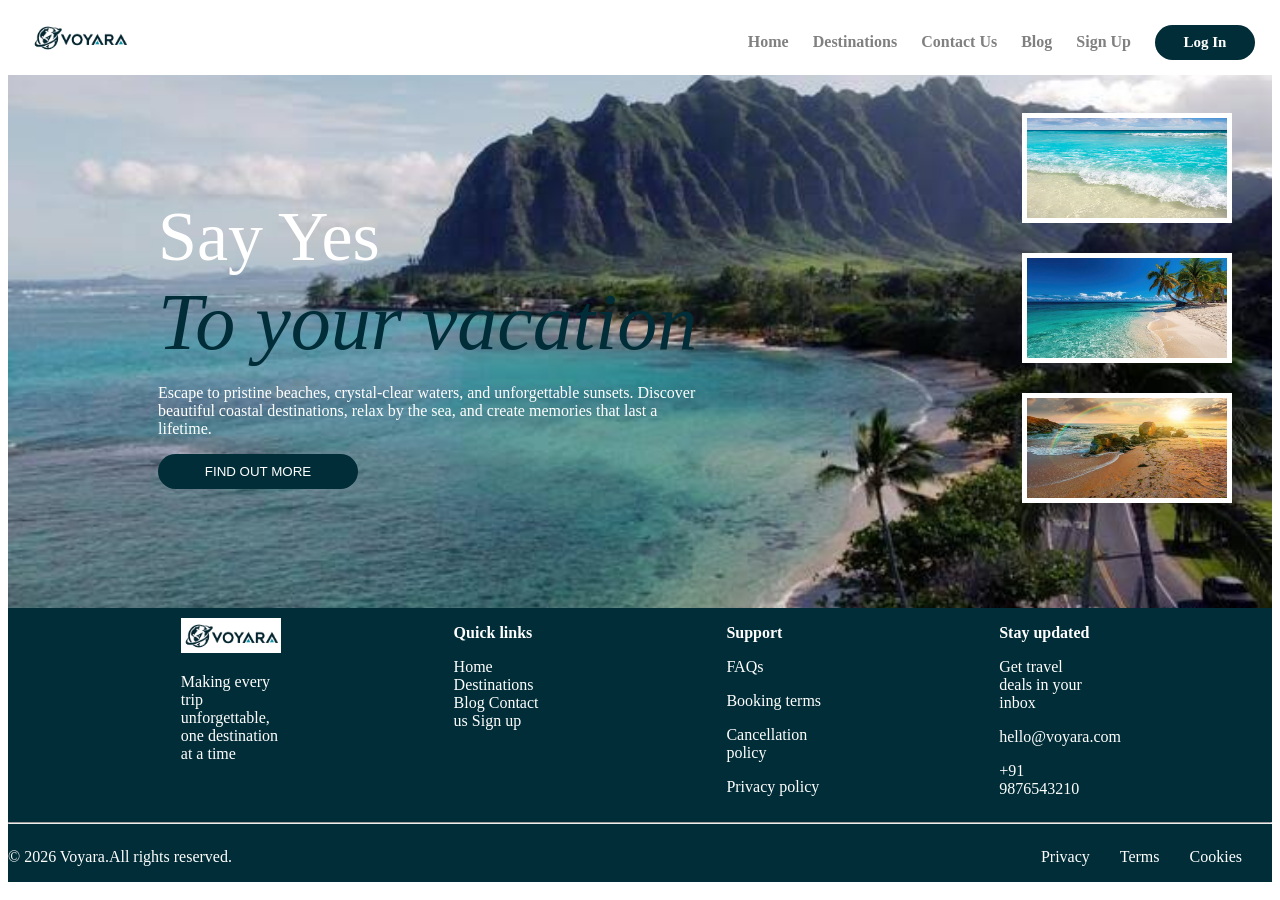
<file: index.html>
<!DOCTYPE html>
<html lang="en">
<head>
    <meta charset="UTF-8">
    <meta name="viewport" content="width=device-width, initial-scale=1.0">
    <title>Voyara</title>
    <link rel="stylesheet" href="style.css">
</head>
<body>
    <!-- Navbar -->
    <header>
        <div class="nav_bar">
            <div class="logo_name">
                <img src="logo.png" alt="Voyara" width="100px" height="35px">
            </div>
            <div class="pages">
                <a href="index.html">Home</a>
                <a href="destination.html">Destinations</a>
                <a href="contact_us.html">Contact Us</a>
                <a href="blog.html">Blog</a>
                <a href="sign_up.html">Sign Up</a>
                <a href="log_in.html" id="login">Log In</a>
            </div>
        </div>
    </header>
    

    <!-- hero section -->

    <div class="Hero_Sec">
        <div class="text">
            <p class="white">Say Yes</p>
            <p class="green">To your vacation</p>
            <p class="describe">Escape to pristine beaches, crystal-clear waters, and unforgettable sunsets. Discover beautiful coastal destinations, relax by the sea, and create memories that last a lifetime.</p>
            <button>FIND OUT MORE</button>
        </div>
        <div class="images">
            <img src="bg2.jpg" alt="img1" width="200px", height="100px">
            <img src="bg3.jpeg" alt="img2" width="200px", height="100px">
            <img src="bg4.jpg" alt="img3" width="200px", height="100px">
        </div>
    </div>

    <!-- Footer -->
     <footer>
        <div class="contents">
            <div>
                <img src="logo.png" alt="Voyara" width="100px" height="35px" style="background-color: white; margin-top: 10px;">
                <p>Making every trip unforgettable, one destination at a time</p>
            </div>
            <div>
                <p class="foot_main">Quick links</p>
                <a class="links" href="index.html">Home</a>
                <a class="links" class="links" href="destination.html">Destinations</a>
                <a class="links" href="blog.html">Blog</a>
                <a class="links" href="contact_us.html">Contact us</a>
                <a class="links" href="sign_up.html">Sign up</a>
            </div>
            <div>
                <p class="foot_main">Support</p>
                <p>FAQs</p>
                <p>Booking terms</p>
                <p>Cancellation policy</p>
                <p>Privacy policy</p>
            </div>
            <div>
                <p class="foot_main">Stay updated</p>
                <p>Get travel deals in your inbox</p>
                <p>hello@voyara.com</p>
                <p>+91 9876543210</p>
            </div>
        </div>
        <hr>
        <div class="ending">
            <div><p>© 2026 Voyara.All rights reserved.</p></div>
            <div class="PTC">
                <p>Privacy</p>
                <p>Terms</p>
                <p>Cookies</p>
            </div>
        </div>
     </footer>
</body>
</html>
</file>
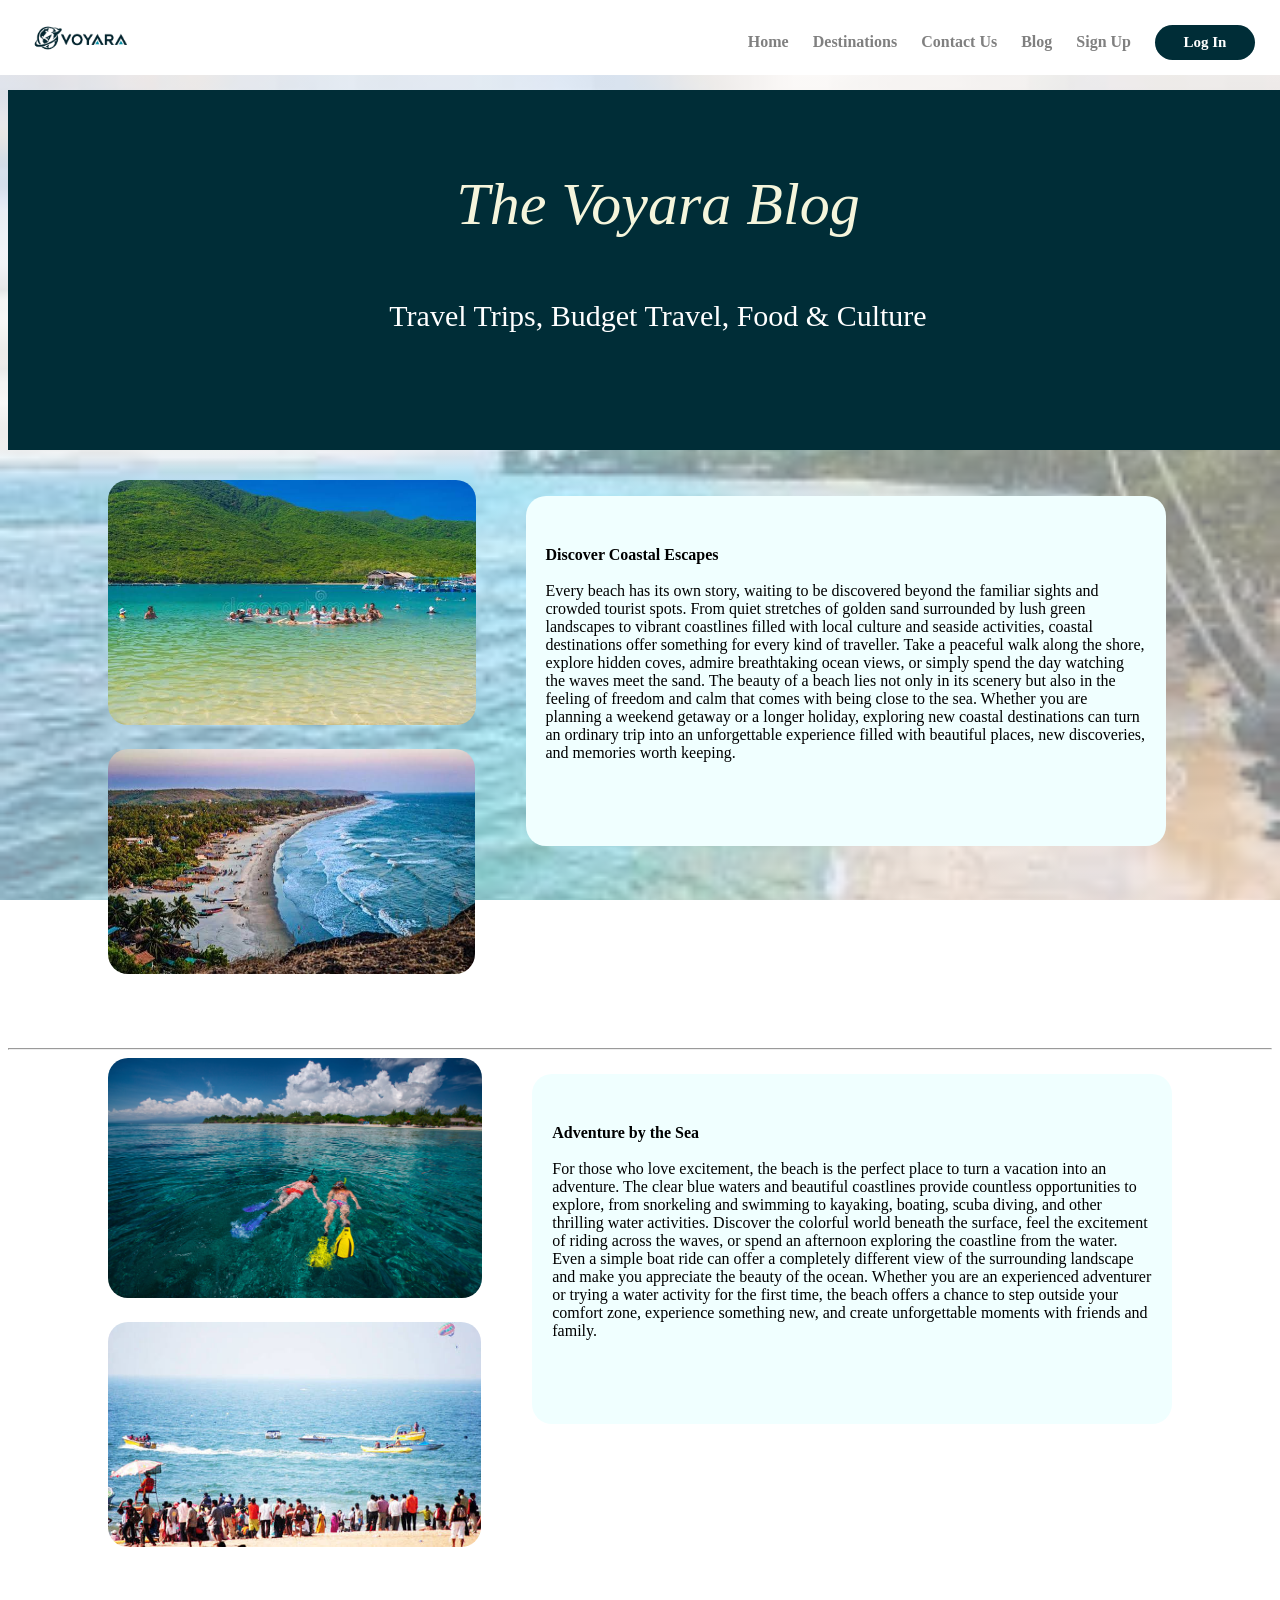
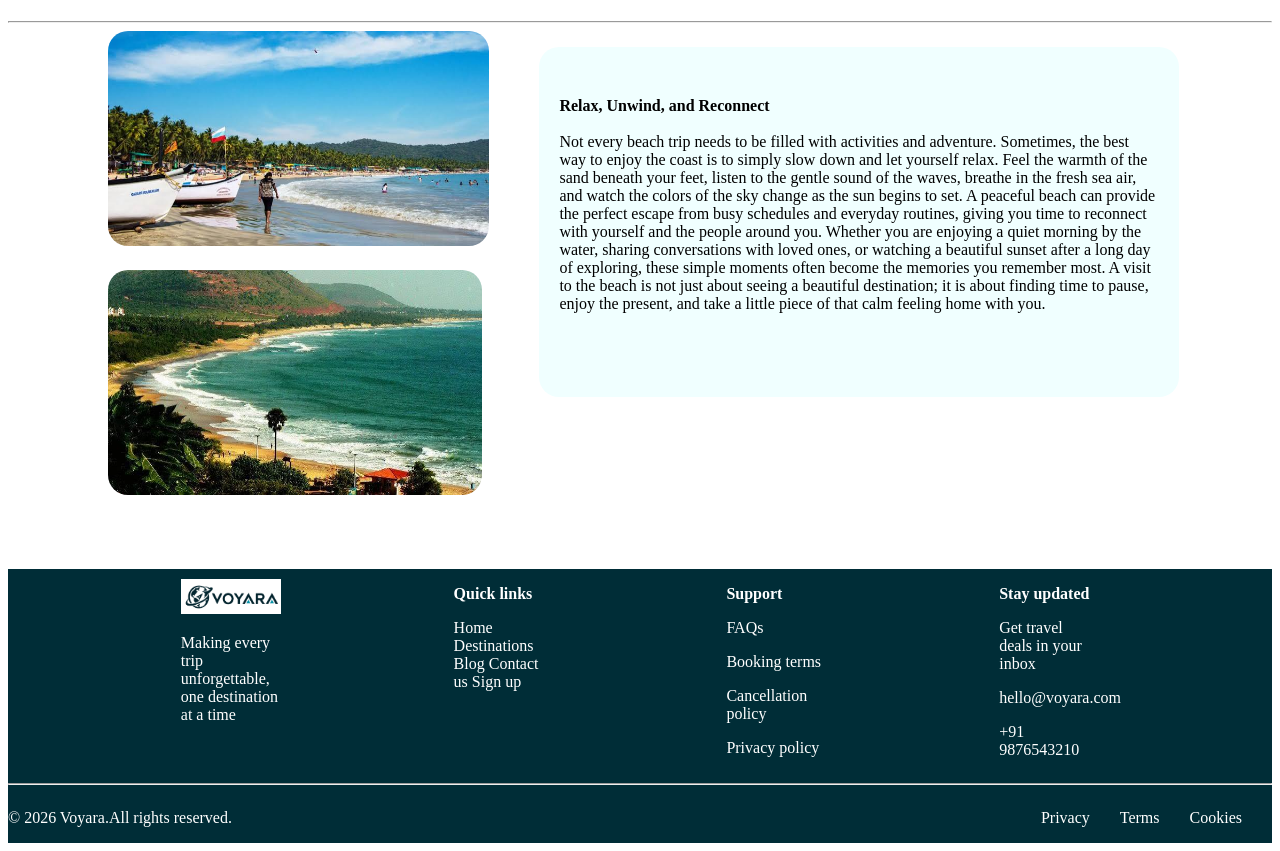
<file: blog.html>
<!DOCTYPE html>
<html lang="en">
<head>
    <meta charset="UTF-8">
    <meta name="viewport" content="width=device-width, initial-scale=1.0">
    <title>Voyara</title>
    <link rel="stylesheet" href="style.css">
    <style>

        body {
           background-image: linear-gradient(rgba(255, 255, 255, 0.5), rgba(255, 255, 255, 0.5)), url("background_img.jpg");
            background-size: cover;
            background-position: center;
            background-attachment: fixed;
        }

        /* Using flex box */

        /* .options {
            display: flex;
            flex-wrap: wrap;
            justify-content: space-evenly;
            align-content: center;
            margin-bottom: 40px;
        } */

        /* Using CSS Grid */

        .bricks {
            display: flex;
            flex-direction: row;
            margin-bottom: 50px;
            margin-left: 100px;
        }

        .bricks > div p{
            height: 250px;
            width: 600px;
        }

        .bricks div img {
            border-radius: 20px;
        }

        .bricks div p {
            background-color: azure;
            padding: 20px;
            margin-right: 20px;
            border-radius: 20px;
            padding-top: 50px;
            padding-bottom: 50px;
        }

        .imgs {
            margin-bottom: 20px;
            margin-right: 50px;
        }

        .sub_title {
            color: Black;
            font-weight: bold;
            font-family: Georgia, 'Times New Roman', Times, serif;
            font-size: 18px;
        }
        
        .sub_text {
            color: grey;
            font-size: 15px;
        }
        
        .bottom_text {
            display: flex;
            justify-content: space-evenly;
        }

        .bottom_text p{
            color: rgb(13, 169, 13);
        }

        #explore {
            color: #002D37;
            background-color: #002D37;
            border-radius: 10px;
        }

        .hero_header {
            width: 1300px;
            text-align: center;
            padding-bottom: 40px;
            background-color: #002D37;
            height: 300px;
            padding-top: 20px;
            margin-bottom: 30px;
            margin-top: 90px;  
            
        }

        .hero_header .big {
            font-size: 60px;
            font-style: oblique;
            color: beige;
        }

        .hero_header .small {
            font-size: 30px;
            color: white;
        }

        #explore {
            color: #002D37;
            border: 1px solid #002D37;
            border-radius: 10px;
            background: transparent;
            padding: 6px 16px; /* optional, for better spacing */
        }

        @media (max-width: 480px){
            .hero_header {
                width: 100%;
            }

            .bricks {
                display: grid;
                grid-template-rows: 1fr 1fr;
                margin-left: 10px;
            }

            .imgs img {
                height: 180px;
                margin-top: 30px;
                margin-left: 80px;
            }

            .bricks > div p{
                height: 300px;
                width:400px;
            }
        }
        
    </style>
</head>
<body>
    <!-- Navbar -->
    <header>
        <div class="nav_bar">
            <div class="logo_name">
                <img src="logo.png" alt="Voyara" width="100px" height="35px">
            </div>
            <div class="pages">
                <a href="index.html">Home</a>
                <a href="destination.html">Destinations</a>
                <a href="contact_us.html">Contact Us</a>
                <a href="blog.html">Blog</a>
                <a href="sign_up.html">Sign Up</a>
                <a href="log_in.html" id="login">Log In</a>
            </div>
        </div>
    </header>

    <!-- Main -->
     <div class="hero_header">
        <p class="big">The Voyara Blog</p>
        <p class="small">Travel Trips, Budget Travel, Food & Culture</p>
     </div>
     
     <div class="blog_blocks">
        <div class="bricks">
            <div>
                <div class="imgs"><img src="blog1.jpg" alt="blog1" height="245px"></div>
                <div class="imgs"><img src="blog2.jpg" alt="blog2" height="225px"></div>
            </div>
            <div><p> <b>Discover Coastal Escapes</b><br><br> Every beach has its own story, waiting to be discovered beyond the familiar sights and crowded tourist spots. From quiet stretches of golden sand surrounded by lush green landscapes to vibrant coastlines filled with local culture and seaside activities, coastal destinations offer something for every kind of traveller. Take a peaceful walk along the shore, explore hidden coves, admire breathtaking ocean views, or simply spend the day watching the waves meet the sand. The beauty of a beach lies not only in its scenery but also in the feeling of freedom and calm that comes with being close to the sea. Whether you are planning a weekend getaway or a longer holiday, exploring new coastal destinations can turn an ordinary trip into an unforgettable experience filled with beautiful places, new discoveries, and memories worth keeping.</p></div>
        </div>
        <hr>
        <div class="bricks">
            <div>
                <div class="imgs"><img src="blog3.jpg" alt="blog3" height="240px"></div>
                <div class="imgs"><img src="blog4.jpg" alt="blog4" height="225px"></div>
            </div>
            <div><p> <b>Adventure by the Sea</b><br><br>For those who love excitement, the beach is the perfect place to turn a vacation into an adventure. The clear blue waters and beautiful coastlines provide countless opportunities to explore, from snorkeling and swimming to kayaking, boating, scuba diving, and other thrilling water activities. Discover the colorful world beneath the surface, feel the excitement of riding across the waves, or spend an afternoon exploring the coastline from the water. Even a simple boat ride can offer a completely different view of the surrounding landscape and make you appreciate the beauty of the ocean. Whether you are an experienced adventurer or trying a water activity for the first time, the beach offers a chance to step outside your comfort zone, experience something new, and create unforgettable moments with friends and family.</p></div>
        </div>
        <hr>
        <div class="bricks">
            <div>
                <div class="imgs"><img src="blog5.jpg" alt="blog5" height="215px"></div>
                <div class="imgs"><img src="blog6.jpg" alt="blog6" height="225px"></div>
            </div>
            <div><p> <b>Relax, Unwind, and Reconnect</b><br><br>Not every beach trip needs to be filled with activities and adventure. Sometimes, the best way to enjoy the coast is to simply slow down and let yourself relax. Feel the warmth of the sand beneath your feet, listen to the gentle sound of the waves, breathe in the fresh sea air, and watch the colors of the sky change as the sun begins to set. A peaceful beach can provide the perfect escape from busy schedules and everyday routines, giving you time to reconnect with yourself and the people around you. Whether you are enjoying a quiet morning by the water, sharing conversations with loved ones, or watching a beautiful sunset after a long day of exploring, these simple moments often become the memories you remember most. A visit to the beach is not just about seeing a beautiful destination; it is about finding time to pause, enjoy the present, and take a little piece of that calm feeling home with you.</p></div>
        </div>
     </div>
        

    <!-- Footer -->
     <footer>
        <div class="contents">
            <div>
                <img src="logo.png" alt="Voyara" width="100px" height="35px" style="background-color: white; margin-top: 10px;">
                <p>Making every trip unforgettable, one destination at a time</p>
            </div>
            <div>
                <p class="foot_main">Quick links</p>
                <a class="links" href="index.html">Home</a>
                <a class="links" class="links" href="destination.html">Destinations</a>
                <a class="links" href="blog.html">Blog</a>
                <a class="links" href="contact_us.html">Contact us</a>
                <a class="links" href="sign_up.html">Sign up</a>
            </div>
            <div>
                <p class="foot_main">Support</p>
                <p>FAQs</p>
                <p>Booking terms</p>
                <p>Cancellation policy</p>
                <p>Privacy policy</p>
            </div>
            <div>
                <p class="foot_main">Stay updated</p>
                <p>Get travel deals in your inbox</p>
                <p>hello@voyara.com</p>
                <p>+91 9876543210</p>
            </div>
        </div>
        <hr>
        <div class="ending">
            <div><p>© 2026 Voyara.All rights reserved.</p></div>
            <div class="PTC">
                <p>Privacy</p>
                <p>Terms</p>
                <p>Cookies</p>
            </div>
        </div>
     </footer>
</body>
</html>
</file>
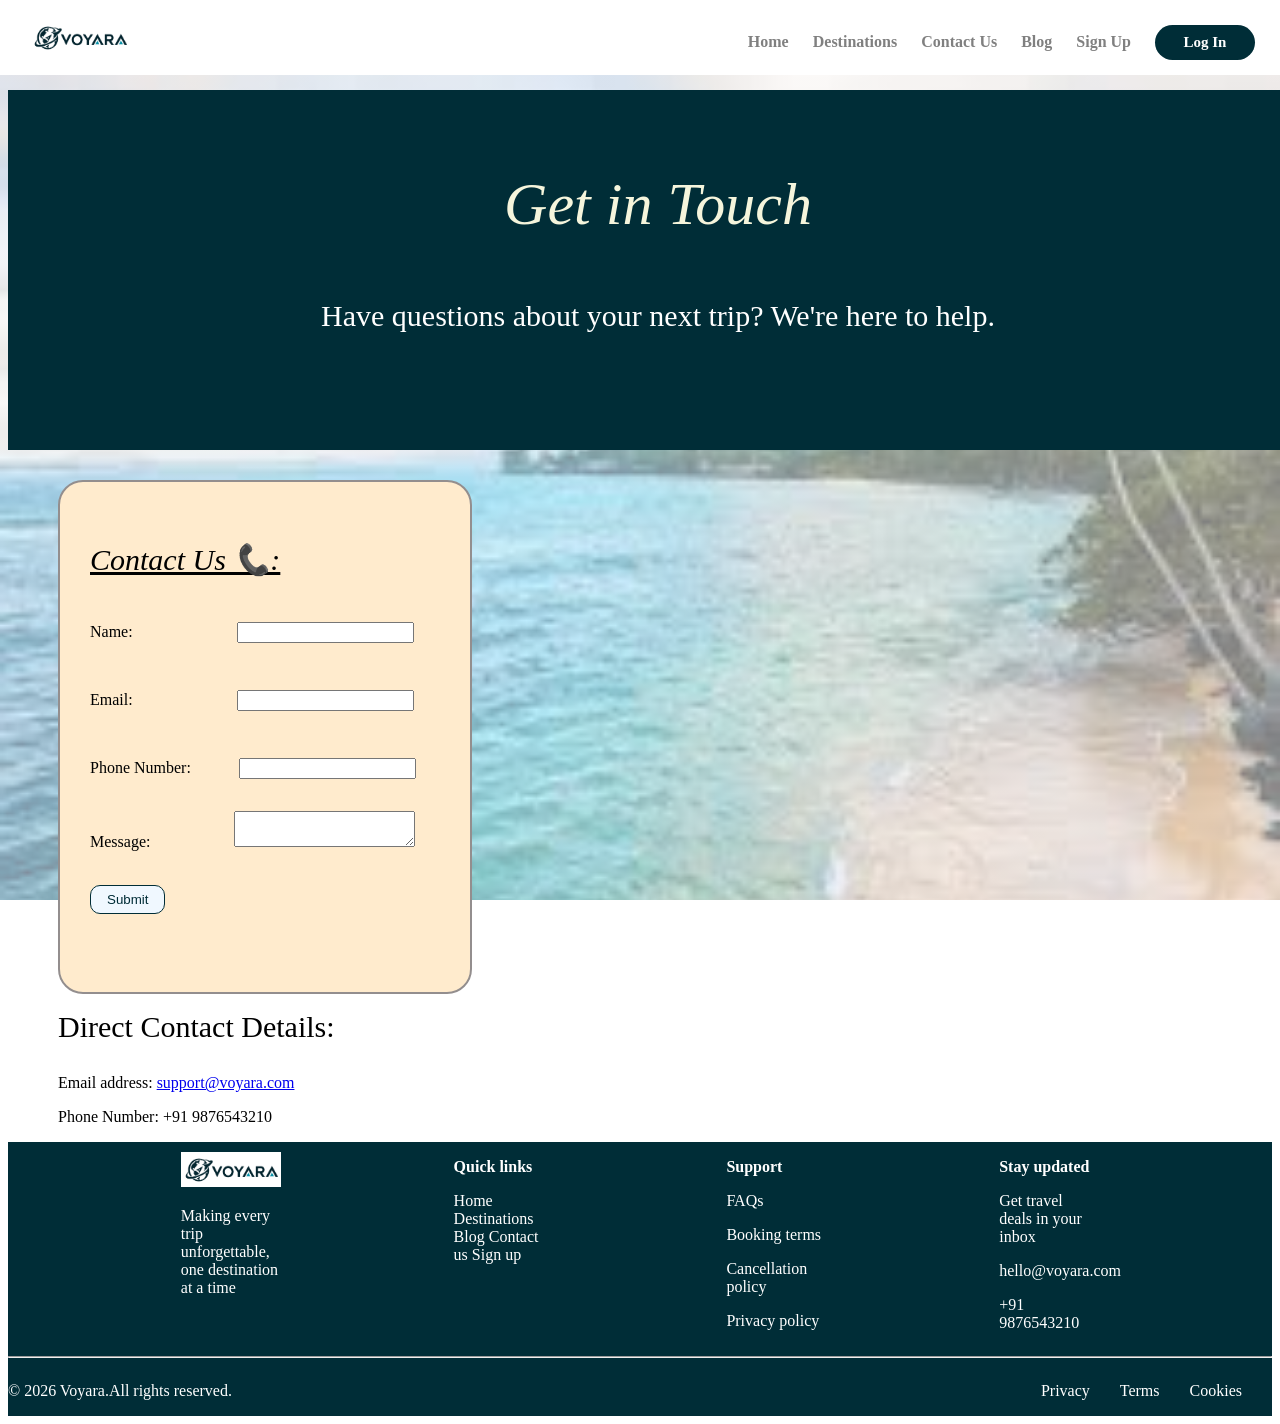
<file: contact_us.html>
<!DOCTYPE html>
<html lang="en">
<head>
    <meta charset="UTF-8">
    <meta name="viewport" content="width=device-width, initial-scale=1.0">
    <title>Voyara</title>
    <link rel="stylesheet" href="style.css">
    <style>

        body {
            background-image: linear-gradient(rgba(255, 255, 255, 0.5), rgba(255, 255, 255, 0.5)), url("background_img.jpg");
            background-size: cover;
            background-position: center;
            background-attachment: fixed; 
        }
        
        #explore {
            color: #002D37;
            border: 1px solid #002D37;
            border-radius: 10px;
        }

        .hero_header {
            width: 1300px;
            text-align: center;
            padding-bottom: 40px;
            background-color: #002D37;
            height: 300px;
            padding-top: 20px;
            margin-bottom: 30px;
            margin-top: 90px;   
        }

        .hero_header .big {
            font-size: 60px;
            font-style: oblique;
            color: beige;
        }

        .hero_header .small {
            font-size: 30px;
            color: white;
        }

        form p {
            display: inline-block;
        }

        form {
            margin-bottom: 20px;
        }

        .submit_button {
            color: #002D37;
            border: 1px solid #002D37;
            border-radius: 10px;
            background-color: aliceblue;
            padding: 6px 16px;
        }
        
        .contact_title {
            font-size: 30px;
        }

        .contact {
            float: left;
            border: 2px solid rgb(147, 142, 142);
            border-radius: 25px;
            padding: 30px;
            width: 350px;
            height: 450px;
            background-color: blanchedalmond;
            margin-left: 50px;
        }

        .map {
            float: right;
            height: 450px;
        }

        .contact_map {
            height: 500px;
        }

        .direct {
            margin-left: 50px;
        }

         @media (max-width: 480px) {
            .hero_header {
                width: 100%;
            }

            .contact_map {
                display: flex;
                flex-direction: column;
                gap: 20px;
                padding-bottom: 500px;
            }
            .map {
                width: 300px;
            }
        }

    </style>
</head>
<body>
    <!-- Navbar -->
    <header>
        <div class="nav_bar">
            <div class="logo_name">
                <img src="logo.png" alt="Voyara" width="100px" height="35px">
            </div>
            <div class="pages">
                <a href="index.html">Home</a>
                <a href="destination.html">Destinations</a>
                <a href="contact_us.html">Contact Us</a>
                <a href="blog.html">Blog</a>
                <a href="sign_up.html">Sign Up</a>
                <a href="log_in.html" id="login">Log In</a>
            </div>
        </div>
    </header>

    <!-- Main -->
     <div class="hero_header">
        <p class="big">Get in Touch</p>
        <p class="small">Have questions about your next trip? We're here to help.</p>
     </div>

    <!-- Contact form -->
     <div class="contact_map">
        <div class="contact">
            <p class="contact_title" style="text-decoration: underline; font-style: oblique;">Contact Us 📞: </p>
            <form>
                <p>Name: </p>
                <label style="margin-right: 100px;" Name: ></label> <input type="text" name="name">
                <br><br>
                <p>Email: </p>
                <label  style="margin-right: 100px;" Email: ></label> <input type="email" name="email_id">
                <br><br>
                <p>Phone Number: </p>
                <label  style="margin-right: 44px;" Phone Number: ></label> <input type="number" name="phone">
                <br><br>
                <p>Message: </p>
                <label  style="margin-right: 80px;" Message box: ></label> <textarea name="message" id="message"></textarea>
                <br><br>
                <input class="submit_button" type="submit" value="Submit">
            </form>
        </div>

        <div class="map">
            <iframe src="https://www.google.com/maps/embed?pb=!1m14!1m12!1m3!1d17640.62352978265!2d80.15723644472958!3d12.657327568296731!2m3!1f0!2f0!3f0!3m2!1i1024!2i768!4f13.1!5e0!3m2!1sen!2sin!4v1789519273847!5m2!1sen!2sin" width="600" height="450" style="border:0;" allowfullscreen="" loading="lazy" referrerpolicy="strict-origin-when-cross-origin"></iframe>
        </div>

     </div>
     

     <div class="direct">
        <p class="contact_title">Direct Contact Details: </p>
        <p><span>Email address: </span> <a href="#">support@voyara.com</a></p>
        <p><span>Phone Number: </span>+91 9876543210</p>
        <p><span></span></p>
     </div>
     

    <!-- Footer -->
     <footer>
        <div class="contents">
            <div>
                <img src="logo.png" alt="Voyara" width="100px" height="35px" style="background-color: white; margin-top: 10px;">
                <p>Making every trip unforgettable, one destination at a time</p>
            </div>
            <div>
                <p class="foot_main">Quick links</p>
                <a class="links" href="index.html">Home</a>
                <a class="links" class="links" href="destination.html">Destinations</a>
                <a class="links" href="blog.html">Blog</a>
                <a class="links" href="contact_us.html">Contact us</a>
                <a class="links" href="sign_up.html">Sign up</a>
            </div>
            <div>
                <p class="foot_main">Support</p>
                <p>FAQs</p>
                <p>Booking terms</p>
                <p>Cancellation policy</p>
                <p>Privacy policy</p>
            </div>
            <div>
                <p class="foot_main">Stay updated</p>
                <p>Get travel deals in your inbox</p>
                <p>hello@voyara.com</p>
                <p>+91 9876543210</p>
            </div>
        </div>
        <hr>
        <div class="ending">
            <div><p>© 2026 Voyara.All rights reserved.</p></div>
            <div class="PTC">
                <p>Privacy</p>
                <p>Terms</p>
                <p>Cookies</p>
            </div>
        </div>
    </footer>
</body>
</html>
</file>
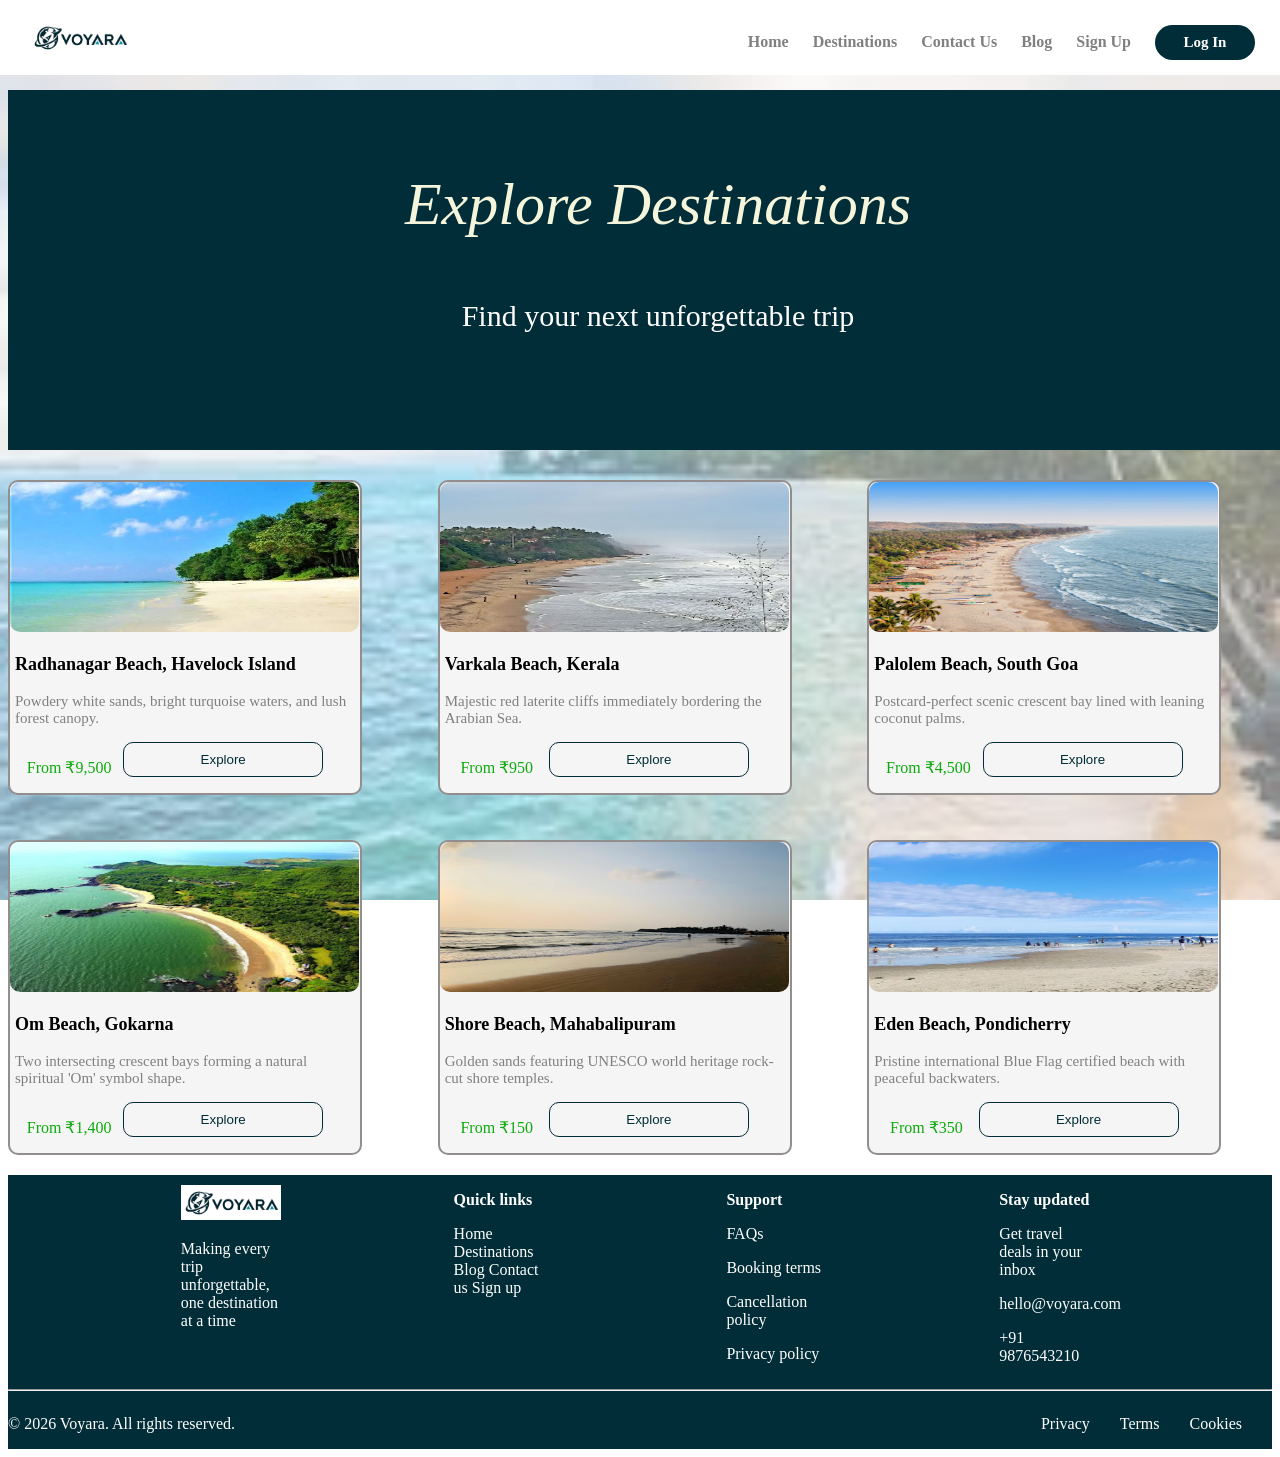
<file: destination.html>
<!DOCTYPE html>
<html lang="en">
<head>
    <meta charset="UTF-8">
    <meta name="viewport" content="width=device-width, initial-scale=1.0">
    <title>Voyara</title>
    <link rel="stylesheet" href="style.css">
    <style>
 
        body {
            background-image: linear-gradient(rgba(255, 255, 255, 0.5), rgba(255, 255, 255, 0.5)), url("background_img.jpg");
            background-size: cover;
            background-position: center;
            background-attachment: fixed; 
        }
 
        /* Using flex box */
 
        /* .options {
            display: flex;
            flex-wrap: wrap;
            justify-content: space-evenly;
            align-content: center;
            margin-bottom: 40px;
        } */
 
        /* Using CSS Grid */
 
        .options {
            display: grid;
            grid-template-columns: 1fr 1fr 1fr;
            gap: 25px;
        }
 
 
        .single_option {
            width: 350px;
            border: 2px solid rgb(147, 142, 142);
            border-radius: 10px;
            margin-bottom: 20px;
            background-color: whitesmoke;
        }
 
        .single_option img {
            border-radius: 10px;
        }
 
        .sub_title {
            color: Black;
            font-weight: bold;
            font-family: Georgia, 'Times New Roman', Times, serif;
            font-size: 18px;
        }
        
        .sub_text {
            color: grey;
            font-size: 15px;
        }
        
        .bottom_text {
            display: flex;
            justify-content: space-evenly;
        }
 
        .bottom_text p{
            color: rgb(13, 169, 13);
        }
 
        .hero_header {
            width: 1300px;
            text-align: center;
            padding-bottom: 40px;
            background-color: #002D37;
            height: 300px;
            padding-top: 20px;
            margin-bottom: 30px;
            margin-top: 90px;  
            
        }
 
        .hero_header .big {
            font-size: 60px;
            font-style: oblique;
            color: beige;
        }
 
        .hero_header .small {
            font-size: 30px;
            color: white;
        }
 
        .explore_btn {
            color: #002D37;
            border: 1px solid #002D37;
            border-radius: 10px;
            background: transparent;
            padding: 6px 16px;
        }
 
        .single_option_text {
            margin-left: 5px;
        }
 
        .explore_btn:hover {
            background-color: #002D37;
            color: white;
        }
 
        @media (max-width: 480px) {
            .options {
                display: grid;
                grid-template-columns: 1fr;
                margin-left: 55px;
            }
 
            .hero_header {
                width: 100%;
            }
        }
 
    </style>
</head>
<body>
 
    <!-- Navbar -->
    <header>
        <div class="nav_bar">
            <div class="logo_name">
                <img src="logo.png" alt="Voyara" width="100px" height="35px">
            </div>
            <div class="pages">
                <a href="index.html">Home</a>
                <a href="destination.html">Destinations</a>
                <a href="contact_us.html">Contact Us</a>
                <a href="blog.html">Blog</a>
                <a href="sign_up.html">Sign Up</a>
                <a href="log_in.html" id="login">Log In</a>
            </div>
        </div>
    </header>
    
 
    <!-- Main -->
     <div class="hero_header">
        <p class="big">Explore Destinations</p>
        <p class="small">Find your next unforgettable trip</p>
     </div>
     <div class="options">
        <div class="single_option">
            <div class="image"><img src="radhanagar_beach.jpg" alt="image1" width="349px" height="150px"></div>
            <div class="single_option_text">
                <div class="top_text">
                    <p class="sub_title">Radhanagar Beach, Havelock Island</p>
                    <p class="sub_text">Powdery white sands, bright turquoise waters, and lush forest canopy.</p>
                </div>
                <div class="bottom_text">
                    <p>From ₹9,500</p>
                    <button class="explore_btn">Explore</button>
                </div>
            </div>
            <div></div>
        </div>
 
        <div class="single_option">
            <div class="image"><img src="varkala_beach.jpg" alt="image1" width="349px" height="150px"></div>
            <div class="single_option_text">
                <div class="top_text">
                    <p class="sub_title">Varkala Beach, Kerala</p>
                    <p class="sub_text">Majestic red laterite cliffs immediately bordering the Arabian Sea.</p>
                </div>
                <div class="bottom_text">
                    <p>From ₹950</p>
                    <button class="explore_btn">Explore</button>
                </div>
            </div>
            <div></div>
        </div>
 
        <div class="single_option">
            <div class="image"><img src="palolem_beach.jpg" alt="image1" width="349px" height="150px"></div>
            <div class="single_option_text">
                <div class="top_text">
                    <p class="sub_title">Palolem Beach, South Goa</p>
                    <p class="sub_text">Postcard-perfect scenic crescent bay lined with leaning coconut palms.</p>
                </div>
                <div class="bottom_text">
                    <p>From ₹4,500</p>
                    <button class="explore_btn">Explore</button>
                </div>
            </div>
            <div></div>
        </div>
 
        <div class="single_option">
            <div class="image"><img src="om_beach.jpg" alt="image1" width="349px" height="150px"></div>
            <div class="single_option_text">
                <div class="top_text">
                    <p class="sub_title">Om Beach, Gokarna</p>
                    <p class="sub_text">Two intersecting crescent bays forming a natural spiritual 'Om' symbol shape.</p>
                </div>
                <div class="bottom_text">
                    <p>From ₹1,400</p>
                    <button class="explore_btn">Explore</button>
                </div>
            </div>
            <div></div>
        </div>
 
        <div class="single_option">
            <div class="image"><img src="mahabalipuram_beach.jpg" alt="image1" width="349px" height="150px"></div>
            <div class="single_option_text">
                <div class="top_text">
                    <p class="sub_title">Shore Beach, Mahabalipuram</p>
                    <p class="sub_text">Golden sands featuring UNESCO world heritage rock-cut shore temples.</p>
                </div>
                <div class="bottom_text">
                    <p>From ₹150</p>
                    <button class="explore_btn">Explore</button>
                </div>
            </div>
            <div></div>
        </div>
 
        <div class="single_option">
            <div class="image"><img src="eden_beach.jpg" alt="image1" width="349px" height="150px"></div>
            <div class="single_option_text">
                <div class="top_text">
                    <p class="sub_title">Eden Beach, Pondicherry</p>
                    <p class="sub_text">Pristine international Blue Flag certified beach with peaceful backwaters.</p>
                </div>
                <div class="bottom_text">
                    <p>From ₹350</p>
                    <button class="explore_btn">Explore</button>
                </div>
            </div>
            <div></div>
        </div>
        
     </div>
 
    <!-- Footer -->
     <footer>
        <div class="contents">
            <div>
                <img src="logo.png" alt="Voyara" width="100px" height="35px" style="background-color: white; margin-top: 10px;">
                <p>Making every trip unforgettable, one destination at a time</p>
            </div>
            <div>
                <p class="foot_main">Quick links</p>
                <a class="links" href="index.html">Home</a>
                <a class="links" href="destination.html">Destinations</a>
                <a class="links" href="blog.html">Blog</a>
                <a class="links" href="contact_us.html">Contact us</a>
                <a class="links" href="sign_up.html">Sign up</a>
            </div>
            <div>
                <p class="foot_main">Support</p>
                <p>FAQs</p>
                <p>Booking terms</p>
                <p>Cancellation policy</p>
                <p>Privacy policy</p>
            </div>
            <div>
                <p class="foot_main">Stay updated</p>
                <p>Get travel deals in your inbox</p>
                <p>hello@voyara.com</p>
                <p>+91 9876543210</p>
            </div>
        </div>
        <hr>
        <div class="ending">
            <div><p>© 2026 Voyara. All rights reserved.</p></div>
            <div class="PTC">
                <p>Privacy</p>
                <p>Terms</p>
                <p>Cookies</p>
            </div>
        </div>
     </footer>
 
</body>
</html>
</file>
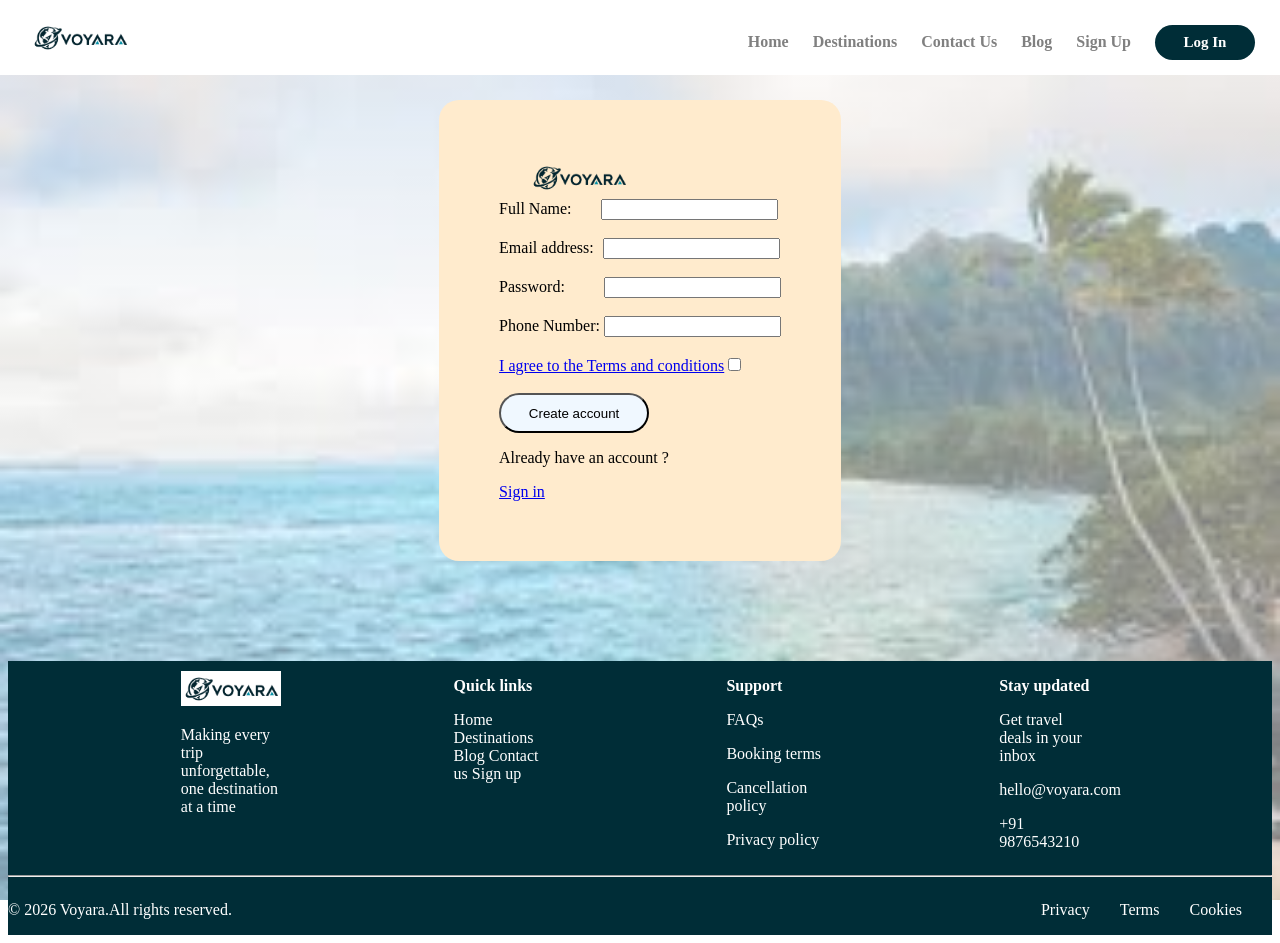
<file: sign_up.html>
<!DOCTYPE html>
<html lang="en">
<head>
    <meta charset="UTF-8">
    <meta name="viewport" content="width=device-width, initial-scale=1.0">
    <title>Voyara</title>
    <link rel="stylesheet" href="style.css">
    <style>
        .sign_up {
            display: flex;
            justify-content: center;
            align-content: center;
            margin-top: 100px;
            margin-bottom: 100px;
        }
        .sub_sign_up {
            border: none;
            background-color: blanchedalmond;
            display: flex;
            padding: 60px;
            border-radius: 20px;
        }

        body {
            background-image: linear-gradient(rgba(255, 255, 255, 0.5), rgba(255, 255, 255, 0.5)), url("background_img.jpg");
            background-size: cover;
            background-position: center;
            background-attachment: fixed; 
        }

        .submit_button {
            background-color: aliceblue;
            height: 40px;
            width: 150px;
            border-radius: 20px;
        }

        
    </style>
</head>
<body>
    <!-- Navbar -->
    <header>
        <div class="nav_bar">
            <div class="logo_name">
                <img src="logo.png" alt="Voyara" width="100px" height="35px">
            </div>
            <div class="pages">
                <a href="index.html">Home</a>
                <a href="destination.html">Destinations</a>
                <a href="contact_us.html">Contact Us</a>
                <a href="blog.html">Blog</a>
                <a href="sign_up.html">Sign Up</a>
                <a href="log_in.html" id="login">Log In</a>
            </div>
        </div>
    </header>
    

    <!-- sign up content -->
     <div class="sign_up">
        <div class="sub_sign_up">
            <form>
                <div class="logo_name">
                    <img src="logo.png" alt="Voyara" width="100px" height="35px">
                </div>
                <label style="margin-right: 25px;">Full Name: </label><input type="text">
                <br><br>
                <label style="margin-right: 5px;">Email address: </label><input type="email">
                <br><br>
                <label style="margin-right: 35px;">Password: </label><input type="password">
                <br><br>
                <label>Phone Number: </label><input type="number">
                <br><br>
                <label><a href="#">I agree to the Terms and conditions</a></label><input type="checkbox">
                <br><br>
                <input class="submit_button" type="submit" value="Create account">
                <p>Already have an account ?</p>
                <a href="log_in.html">Sign in</a>
            </form>
        </div>
     </div>
     

    <!-- Footer -->
     <footer>
        <div class="contents">
            <div>
                <img src="logo.png" alt="Voyara" width="100px" height="35px" style="background-color: white; margin-top: 10px;">
                <p>Making every trip unforgettable, one destination at a time</p>
            </div>
            <div>
                <p class="foot_main">Quick links</p>
                <a class="links" href="index.html">Home</a>
                <a class="links" class="links" href="destination.html">Destinations</a>
                <a class="links" href="blog.html">Blog</a>
                <a class="links" href="contact_us.html">Contact us</a>
                <a class="links" href="sign_up.html">Sign up</a>
            </div>
            <div>
                <p class="foot_main">Support</p>
                <p>FAQs</p>
                <p>Booking terms</p>
                <p>Cancellation policy</p>
                <p>Privacy policy</p>
            </div>
            <div>
                <p class="foot_main">Stay updated</p>
                <p>Get travel deals in your inbox</p>
                <p>hello@voyara.com</p>
                <p>+91 9876543210</p>
            </div>
        </div>
        <hr>
        <div class="ending">
            <div><p>© 2026 Voyara.All rights reserved.</p></div>
            <div class="PTC">
                <p>Privacy</p>
                <p>Terms</p>
                <p>Cookies</p>
            </div>
        </div>
     </footer>
</body>
</html>
</file>
<file: style.css>
/* Navbar */

.nav_bar {
    display: flex;
    flex-direction: row;
    justify-content: space-between;
    height: 55px;
    padding-top: 20px;
    background-color: white;
    width: 100%;
    position: fixed;
    top: 0;         
    left: 0;
    z-index: 1000;
}

.logo_name {
    margin-top: 0px;
    padding-top: 0px;
    margin-left: 30px;
}

.pages a {
    margin-right: 20px;
    text-decoration: none;
    color: grey;
    font-family: Georgia, 'Times New Roman', Times, serif;
    transition: color 0.3s;
    font-weight: bold;
}

.pages a:hover {
    color: #002D37;
}


#login {
    display: inline-block;  
    width: 100px;
    height: 35px;
    line-height: 35px;    
    text-align: center;
    text-decoration: none;  
    margin-right: 25px;
    background-color: #002D37;
    color: white;
    border: none;
    border-radius: 30px;
    font-family: Georgia, 'Times New Roman', Times, serif;
    font-weight: bold;
    font-size: 15px;
}

#login:hover {
    border: 2px solid #002D37;
    background-color: white;
    color: #002D37;
}



.pages {
    margin-top: 5px;
}

/* Hero Section */

.Hero_Sec {
    position: relative;
    display: inline-block;
    background-image: url("bg5.jpg");
    background-size: cover;
    background-position: center;
    background-repeat: no-repeat;
    display: flex;
    align-items: center; 
    height: 600px;
    justify-content: space-between;

}

.text {
    float: left;
    margin-left: 150px;
    width: 550px;
    top: 100px;
    align-content: center;
}

.white {
    font-size: 70px;
    display: flex;
    color: white;
    font-family:cursive;
    margin-bottom: 0px;
}

.green {
    display: flex;
    font-size: 80px;
    margin-bottom: 0px;
    margin-top: 0px;
    color: #002D37;
    font-style: oblique;
}

.describe {
    color: white;
}

button {
    width: 200px;
    height: 35px;
    margin-right: 25px;
    background-color: #002D37;
    color: white;
    border: none;
    border-radius: 30px;
}

.images {
    display: flex;
    flex-direction: column;
    gap: 30px;
    margin-right: 40px;
}

.images img {
    border: 5px solid white;
}

/* Footer */

footer {
    background-color: #002D37
}

.contents{
    display: flex;
    justify-content: space-evenly;
    color: white;
}

.contents div {
    width: 100px;
}

hr {
    color: white;
}

.ending {
    display: flex;
    justify-content: space-between;
    color: white;
    align-content: center;
}

.PTC {
    display: flex;
}

.PTC p {
    margin-right: 30px;
}

.links {
    color: white;
    text-decoration: none;
}

.foot_main {
    font-weight: bold;
}

@media (max-width: 480px) {
    header {
        background-color: white;
        height: 250px;
    }
    .nav_bar {
        display: block;
        width: 480px;
        position: static;
    }
    
    .logo_name img {
        margin-left: 150px;
    }

    .pages {
        display: flex;
        flex-direction: column;
        justify-content: center;
        align-items: center;
        gap: 10px;
        position: static;
    }

    .Hero_Sec {
        width: 480px;
        display: flex;
        flex-direction: column;
        justify-content: center;
        align-items: center;
        height: 700px;
    }

    .Hero_Sec .text p{
        font-size: 20px;
        width: 400px;
    }

    .Hero_Sec .text {
        display: flex;
        flex-direction: column;
        justify-content: center;
        align-items: center;
        padding-right: 95px;
        margin-bottom: 20px;
    }
}
</file>
